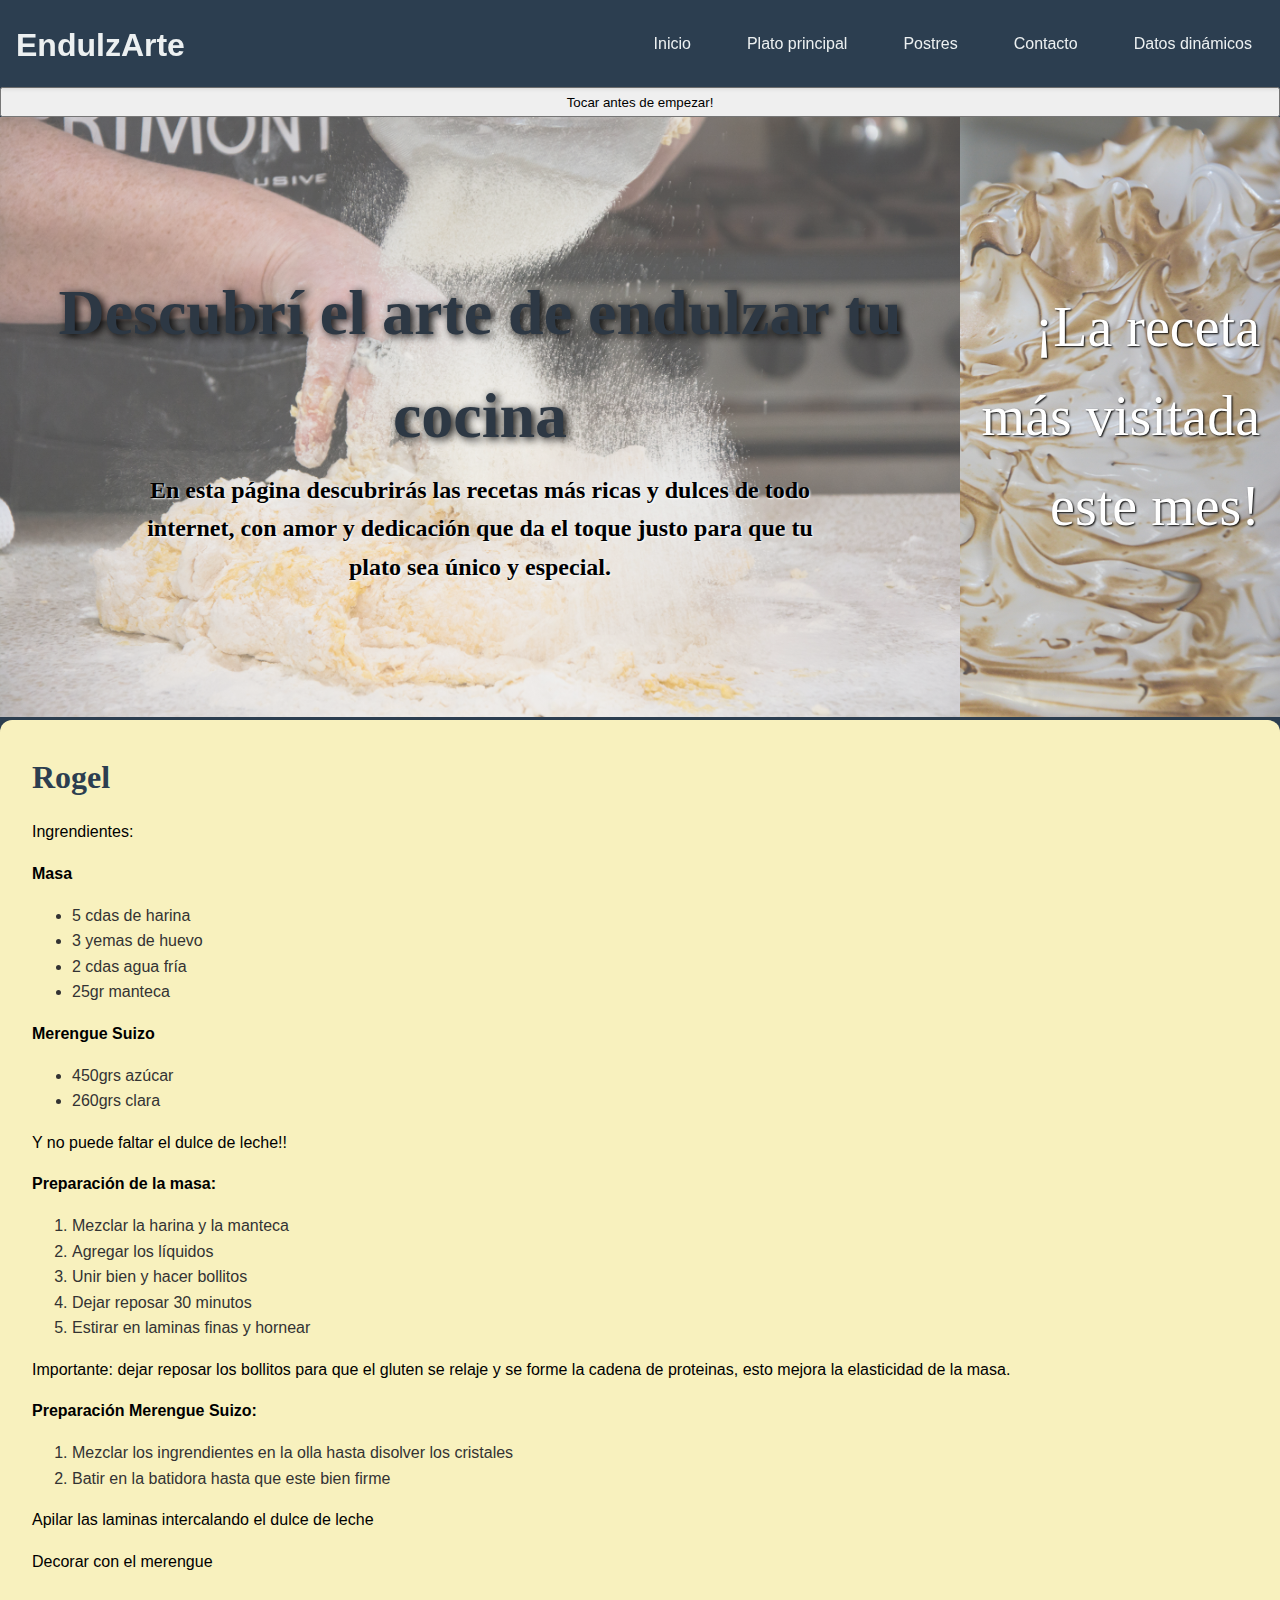
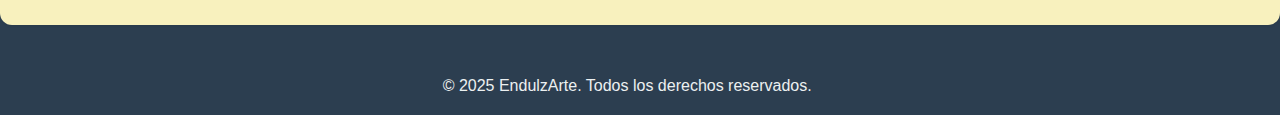
<file: index.html>
<!DOCTYPE html>
<html lang="es">

<head>
  <meta charset="UTF-8">
  <meta name="viewport" content="width=device-width, initial-scale=1.0">
  <link rel="stylesheet" href="css/base.css">
  <title>EndulzArte - Inicio</title>
</head>

<body>
  <header>
    <div>
      <h1>EndulzArte</h1>
      <button class="hamburger-menu" aria-label="Abrir menú de navegación" aria-expanded="false"
        aria-controls="main-nav">
        <!--Los aria son atributos para mejorar la lectura del codigo-->
        &#9776; <!-- Icono de hamburguesa -->
      </button>
      <nav id="main-nav">
        <ul>
          <li><a href="index.html">Inicio</a></li>
          <li><a href="platoprincipal.html">Plato principal</a></li>
          <li><a href="postres.html">Postres</a></li>
          <li><a href="contacto.html">Contacto</a></li>
          <li><a href="datosdin.html">Datos dinámicos</a></li>
        </ul>
      </nav>
    </div>
  </header>
  <main>
    <button id="aviso">Tocar antes de empezar!</button>
    <dialog id="dialogo">
      <h3>Aviso importante!</h3>
      <p>Entrar solo con ganas de cocinar!</p>
      <form method="dialog">
        <button>Entendido</button>
      </form>
    </dialog>


    <div class="columnamedia">
      <div class="entrada">
        <div class="tituloentrada">Descubrí el arte de endulzar tu cocina</div>
        <div class="parrentrada">
          En esta página descubrirás las recetas más ricas y dulces de todo internet, con amor y dedicación que da el
          toque justo para que tu plato sea único y especial.
        </div>
        </div>
      
      <article>
        <div class="recetamasvisitada">
          <h3>¡La receta más visitada este mes!</h3>
        </div>
      </div>
      </article>
    <section>
      <article>
      <div class="titulo">Rogel</div>
      <p>Ingrendientes:</p>
      <h4>Masa</h4>
      <ul>
        <li>5 cdas de harina</li>
        <li>3 yemas de huevo</li>
        <li>2 cdas agua fría</li>
        <li>25gr manteca</li>
      </ul>
      <h4>Merengue Suizo</h4>
      <ul>
        <li>450grs azúcar</li>
        <li>260grs clara</li>
      </ul>
      <p>Y no puede faltar el dulce de leche!!</p>

      <h4> Preparación de la masa: </h4>
      <ol>
        <li>Mezclar la harina y la manteca</li>
        <li>Agregar los líquidos</li>
        <li>Unir bien y hacer bollitos</li>
        <li>Dejar reposar 30 minutos</li>
        <li>Estirar en laminas finas y hornear</li>
      </ol>
      <p>Importante: dejar reposar los bollitos para que el gluten se relaje y se forme la cadena de proteinas, esto
        mejora la elasticidad de la masa.</p>

      <h4>Preparación Merengue Suizo:</h4>
      <ol>
        <li>Mezclar los ingrendientes en la olla hasta disolver los cristales</li>
        <li>Batir en la batidora hasta que este bien firme</li>
      </ol>
      <p>Apilar las laminas intercalando el dulce de leche</p>
      <p>Decorar con el merengue</p>
      </article>
    </section>
  </main>

  <footer>
    <div>
      <p>&copy; 2025 EndulzArte. Todos los derechos reservados.</p>
    </div>
  </footer>
  <script src="js/base.js"></script>
</body>

</html>
</file>
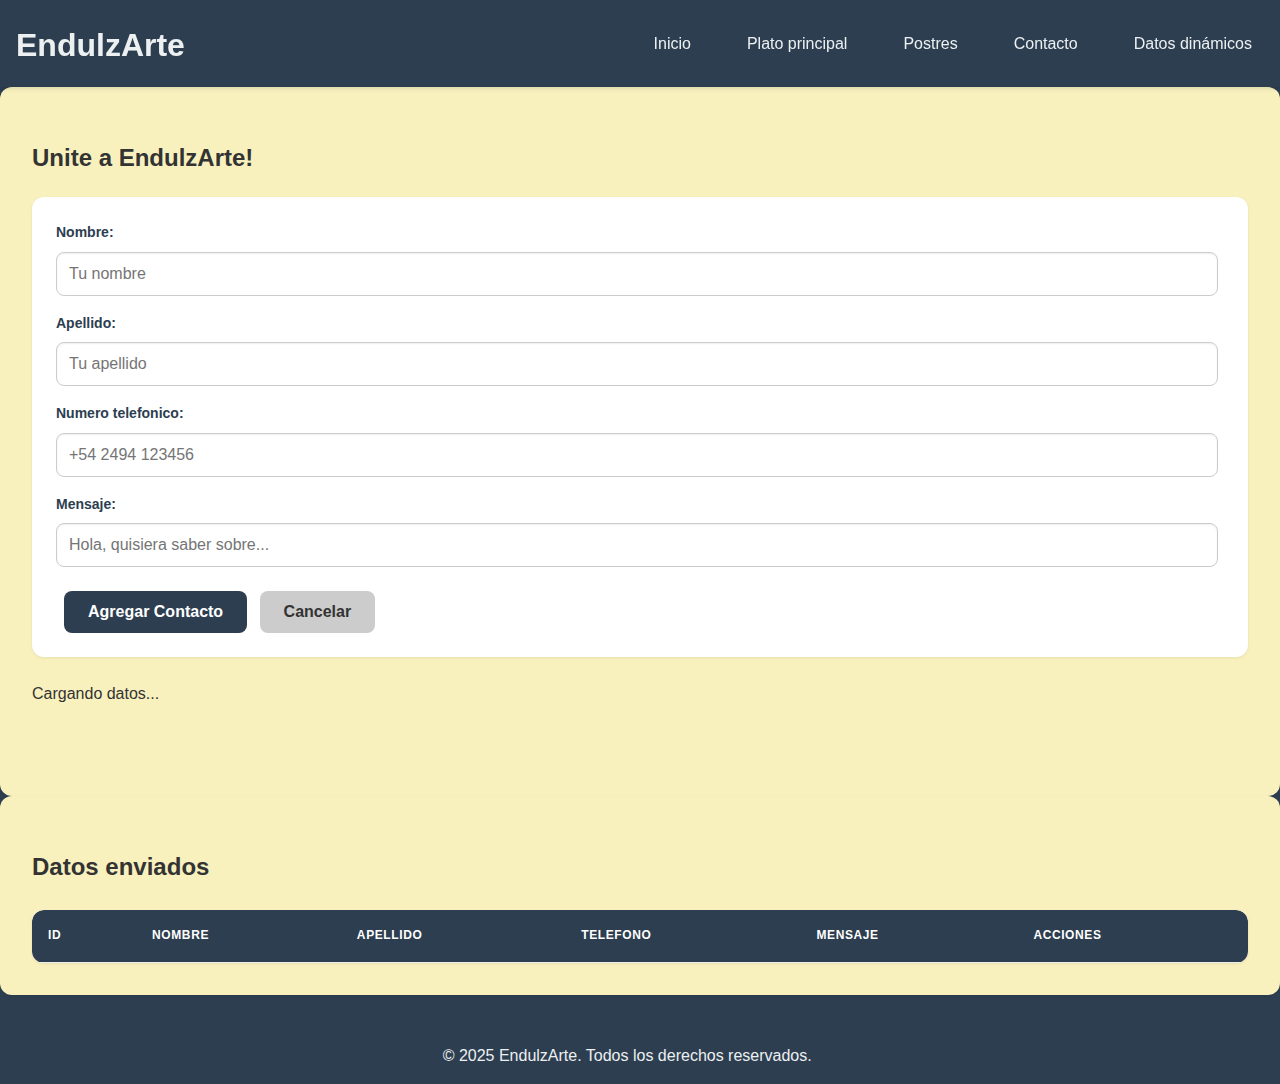
<file: contacto.html>
<!DOCTYPE html>
<html lang="es">
<head>
  <link rel="stylesheet" href="css/base.css">
  <link rel="stylesheet" href="css/contac.css">
  <meta charset="UTF-8">
  <meta name="viewport" content="width=device-width, initial-scale=1.0">
  <title>EndulzArte - Contacto</title>
</head>
<body>
  <header>
    <div>
      <h1>EndulzArte</h1>
      <button class="hamburger-menu"
        aria-label="Abrir menú de navegación"
        aria-expanded="false"
        aria-controls="main-nav"
      >
        &#9776; <!-- Icono de hamburguesa -->
      </button>
      <nav id="main-nav">
        <ul>
          <li><a href="index.html">Inicio</a></li>
          <li><a href="platoprincipal.html">Plato principal</a></li>
          <li><a href="postres.html">Postres</a></li>
          <li><a href="contacto.html">Contacto</a></li>
          <li><a href="datosdin.html">Datos dinámicos</a></li>
        </ul>
      </nav>
    </div>
  </header>
  <main>
    <section>
      <h2>Unite a EndulzArte!</h2>
      <form id="contacto-form">
        <label for="item-name">Nombre:</label>
        <input type="text" id="item-name" placeholder="Tu nombre" required>
        <label for="item-surname">Apellido:</label>
        <input type="text" id="item-surname" placeholder="Tu apellido" required>
        <label for="item-number">Numero telefonico:</label>
        <input type="number" id="item-number" placeholder="+54 2494 123456" required>
        <label for="item-message">Mensaje: </label>
        <input type="text" id="item-message" placeholder="Hola, quisiera saber sobre... " required>
        <button type="submit" id="agregar-items" class="add-boton">Agregar Contacto</button>
        <button type="submit" id="update-item-btn" class="update-btn"> Actualizar Elemento </button>
        <button type="reset" class="cancel-btn"> Cancelar </button>
      </form>
      <div id="loading-indicator" class="hidden">Cargando datos...</div>
      <div id="status-message" class="hidden">Mensaje a mostrar</div>
      </section>
      <section>
        <h2>Datos enviados</h2>
        <table id="contacto-tabla">
          <thead>
            <tr>
              <th>ID</th>
              <th>Nombre</th>
              <th>Apellido</th>
              <th>Telefono</th>
              <th>Mensaje</th>
              <th>Acciones</th>
            </tr>
          </thead>
          <tbody id="tabla-body"></tbody>
        </table>
      </section>
    
      </main>
  <footer>
    <div>
      <p>&copy; 2025 EndulzArte. Todos los derechos reservados.</p>
    </div>
  </footer>
  <div id="confirmar-modal" class="modal">
    <div class="contenido-modal">
      <h3>Estas seguro de eliminar la información</h3>
      <div class="botones-modal">
        <button class="si-boton">Si, eliminar</button>
        <button class="no-boton">Cancelar</button>
      </div>
    </div>
  </div>
  <script src="js/base.js"></script>
  <script src="js/cont.js"></script>
</body>
</html>
</file>
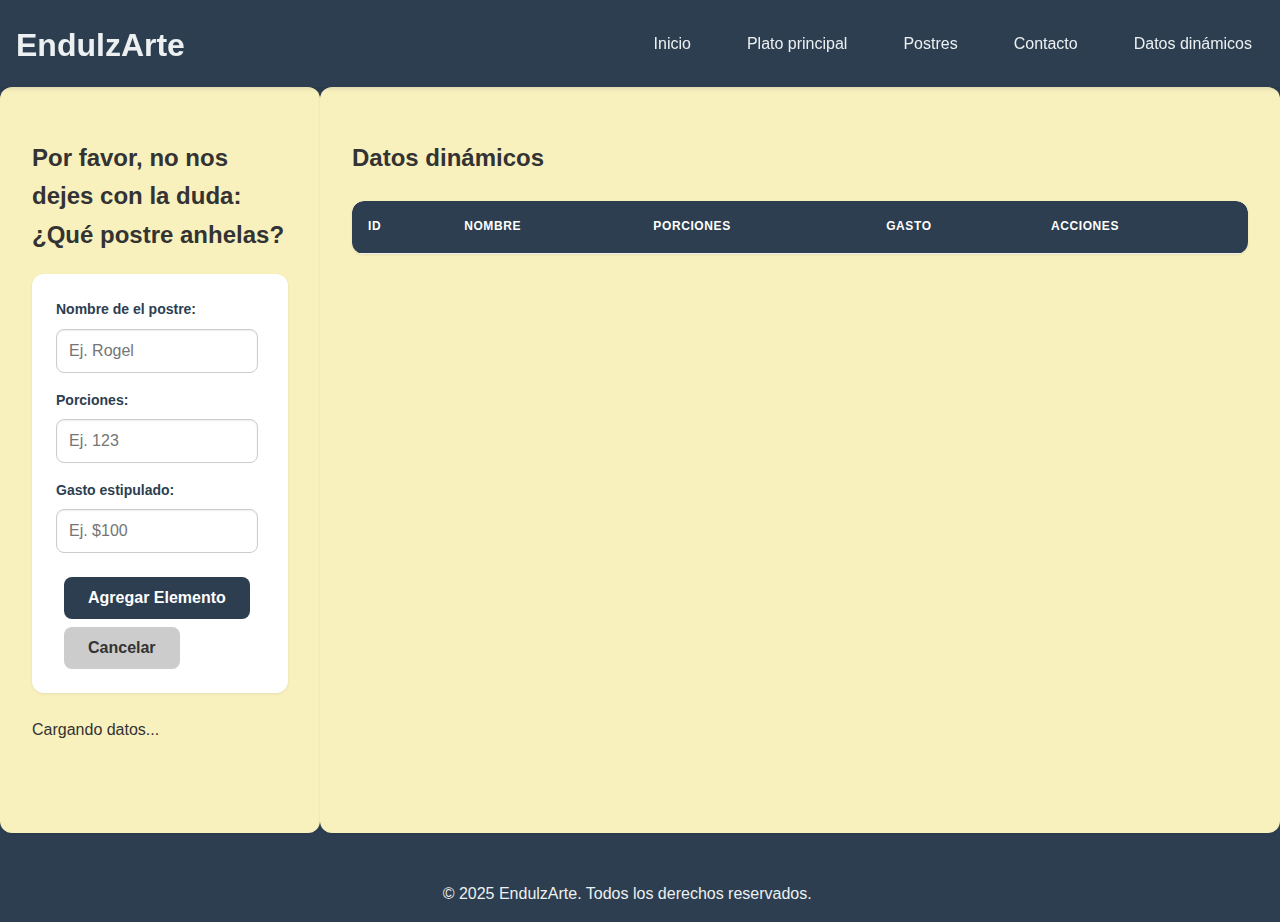
<file: datosdin.html>
<!DOCTYPE html>
<html lang="es">

<head>
  <meta charset="UTF-8">
  <meta name="viewport" content="width=device-width, initial-scale=1.0">
  <link rel="stylesheet" href="css/base.css">
  <link rel="stylesheet" href="css/data.css">
  <title>EndulzArte - Inicio</title>
</head>

<body>
  <header>
    <div>
      <h1>EndulzArte</h1>
      <button class="hamburger-menu" aria-label="Abrir menú de navegación" aria-expanded="false"
        aria-controls="main-nav">
        <!--Los aria son atributos para mejorar la lectura del codigo-->
        &#9776; <!-- Icono de hamburguesa -->
      </button>
      <nav id="main-nav">
        <ul>
          <li><a href="index.html">Inicio</a></li>
          <li><a href="platoprincipal.html">Plato principal</a></li>
          <li><a href="postres.html">Postres</a></li>
          <li><a href="contacto.html">Contacto</a></li>
          <li><a href="datosdin.html">Datos dinámicos</a></li>
        </ul>
      </nav>
    </div>
  </header>
  <main>
   <section>
      <h2>Por favor, no nos dejes con la duda: ¿Qué postre anhelas?</h2>
      <form id="data-form">
        <label for="item-name">Nombre de el postre:</label>
        <input type="text" id="item-name" placeholder="Ej. Rogel" required>
        <label for="item-value">Porciones:</label>
        <input type="number" id="item-value" placeholder="Ej. 123" required min ="1">
        <label for="item-precio">Gasto estipulado:</label>
        <input type="number" id="item-precio" placeholder="Ej. $100" required min="1">
        <button type="submit" id="add-item-btn" class="add-btn">
          Agregar Elemento
        </button>
        <button type="submit" id="update-item-btn" class="update-btn">
          Actualizar Elemento
        </button>
        <button type="reset" class="cancel-btn">
          Cancelar
        </button>
      </form>
      <div id="loading-indicator" class="hidden">Cargando datos...</div>
      <div id="status-message" class="hidden">Mensaje a mostrar</div>
    </section>

    <section>
      <h2>Datos dinámicos</h2>
      <table id="data-table">
        <thead>
          <tr>
            <th>ID</th>
            <th>Nombre</th>
            <th>Porciones</th>
            <th>Gasto</th>
            <th>Acciones</th>
          </tr>
        </thead>
        <tbody id="table-body">
        </tbody>
      </table>
    </section>
  </main>

  <footer>
    <div>
      <p>&copy; 2025 EndulzArte. Todos los derechos reservados.</p>
    </div>
  </footer>
   <div id="confirmation-modal" class="modal">
    <div class="modal-content">
      <h3>¿Está seguro de que desea eliminar este elemento?</h3>
      <div class="modal-buttons">
        <button class="confirm-btn">Sí, eliminar</button>
        <button class="cancel-btn">Cancelar</button>
      </div>
    </div>
  </div>
  <script src="js/base.js"></script>
  <script src="js/data.js"></script>
</body>

</html>
</file>
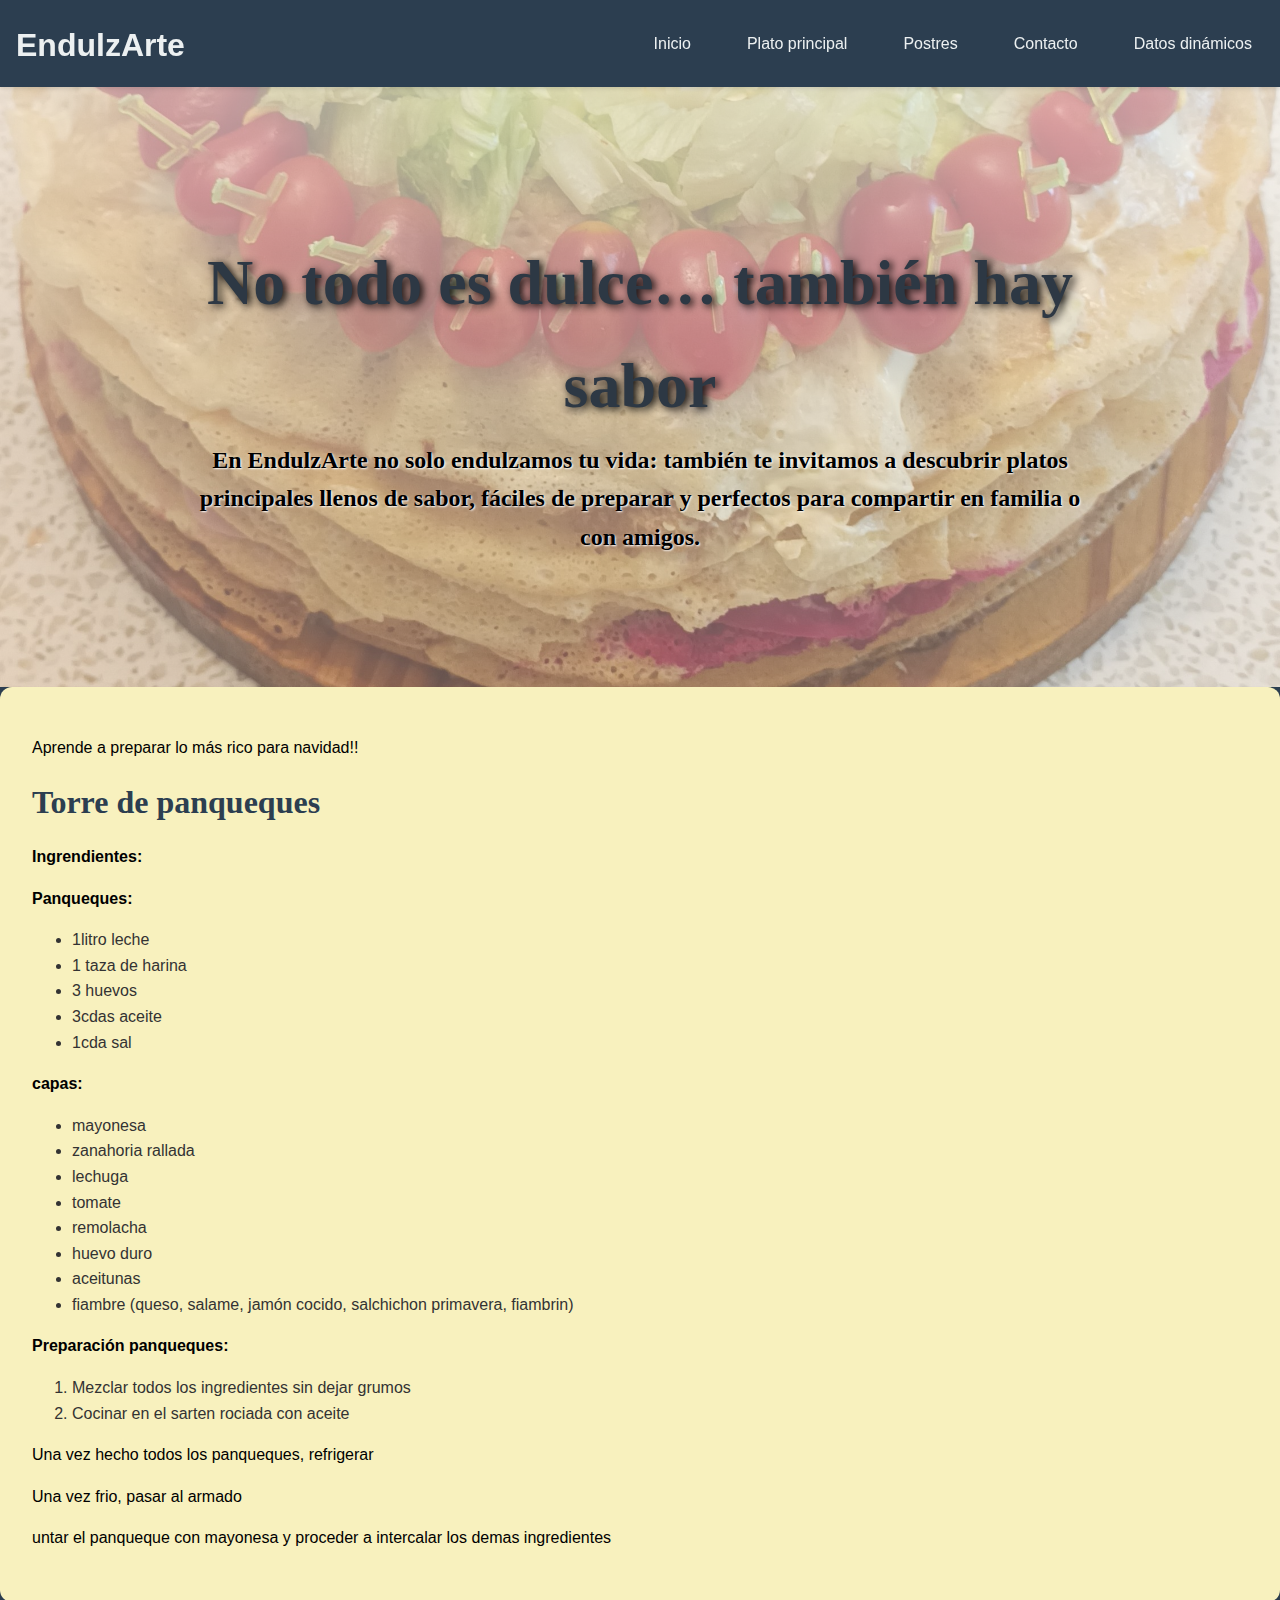
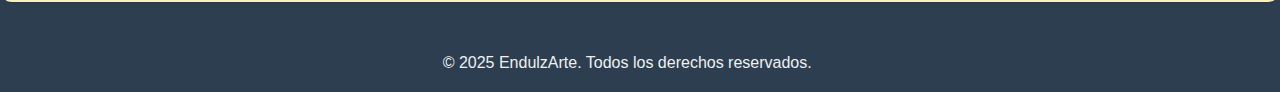
<file: platoprincipal.html>
<!DOCTYPE html>
<html lang="es">
<head>
  <link rel="stylesheet" href="css/base.css">
  <meta charset="UTF-8">
  <meta name="viewport" content="width=device-width, initial-scale=1.0">
  <title>EndulzArte - Plato principal</title>
</head>
<body>
  <header>
    <div>
      <h1>EndulzArte</h1>
      <button class="hamburger-menu"
        aria-label="Abrir menú de navegación"
        aria-expanded="false"
        aria-controls="main-nav"
      >
        &#9776; <!-- Icono de hamburguesa -->
      </button>
      <nav id="main-nav">
        <ul>
          <li><a href="index.html">Inicio</a></li>
          <li><a href="platoprincipal.html">Plato principal</a></li>
          <li><a href="postres.html">Postres</a></li>
          <li><a href="contacto.html">Contacto</a></li>
          <li><a href="datosdin.html">Datos dinámicos</a></li>
        </ul>
      </nav>
    </div>
  </header>
  <main>

      <div id="platoprin">
        <div class="tituloentrada">No todo es dulce… también hay sabor</div>
        <div class="parrentrada">
          En EndulzArte no solo endulzamos tu vida: también te invitamos a descubrir platos principales llenos de sabor, fáciles de preparar y perfectos para compartir en familia o con amigos.
        </div>
      </div>
      <section>
      <article>
         <p>Aprende a preparar lo más rico para navidad!!</p>
        <div class="titulo">Torre de panqueques</div>
        <h4>Ingrendientes:</h4>
        <h4>Panqueques:</h4>
        <ul>
          <li>1litro leche</li>
          <li>1 taza de harina</li>
          <li>3 huevos</li>
          <li>3cdas aceite</li>
          <li>1cda sal</li>
        </ul>
        <h4>capas:</h4>
        <ul>
          <li>mayonesa</li>
          <li>zanahoria rallada</li>
          <li>lechuga</li>
          <li>tomate</li>
          <li>remolacha</li>
          <li>huevo duro</li>
          <li>aceitunas</li>
          <li>fiambre (queso, salame, jamón cocido, salchichon primavera, fiambrin)</li>
        </ul>
          <h4>Preparación panqueques:</h4>
          <ol>
            <li>Mezclar todos los ingredientes sin dejar grumos</li>
            <li>Cocinar en el sarten rociada con aceite</li>
          </ol>
          <p>Una vez hecho todos los panqueques, refrigerar</p>
          <p>Una vez frio, pasar al armado</p>
          <p>untar el panqueque con mayonesa y proceder a intercalar los demas ingredientes</p>
      </article>
    </section>
  </main>
  <footer>
    <div>
      <p>&copy; 2025 EndulzArte. Todos los derechos reservados.</p>
    </div>
  </footer>
  <script src="js/base.js"></script>
</body>
</html>
</file>
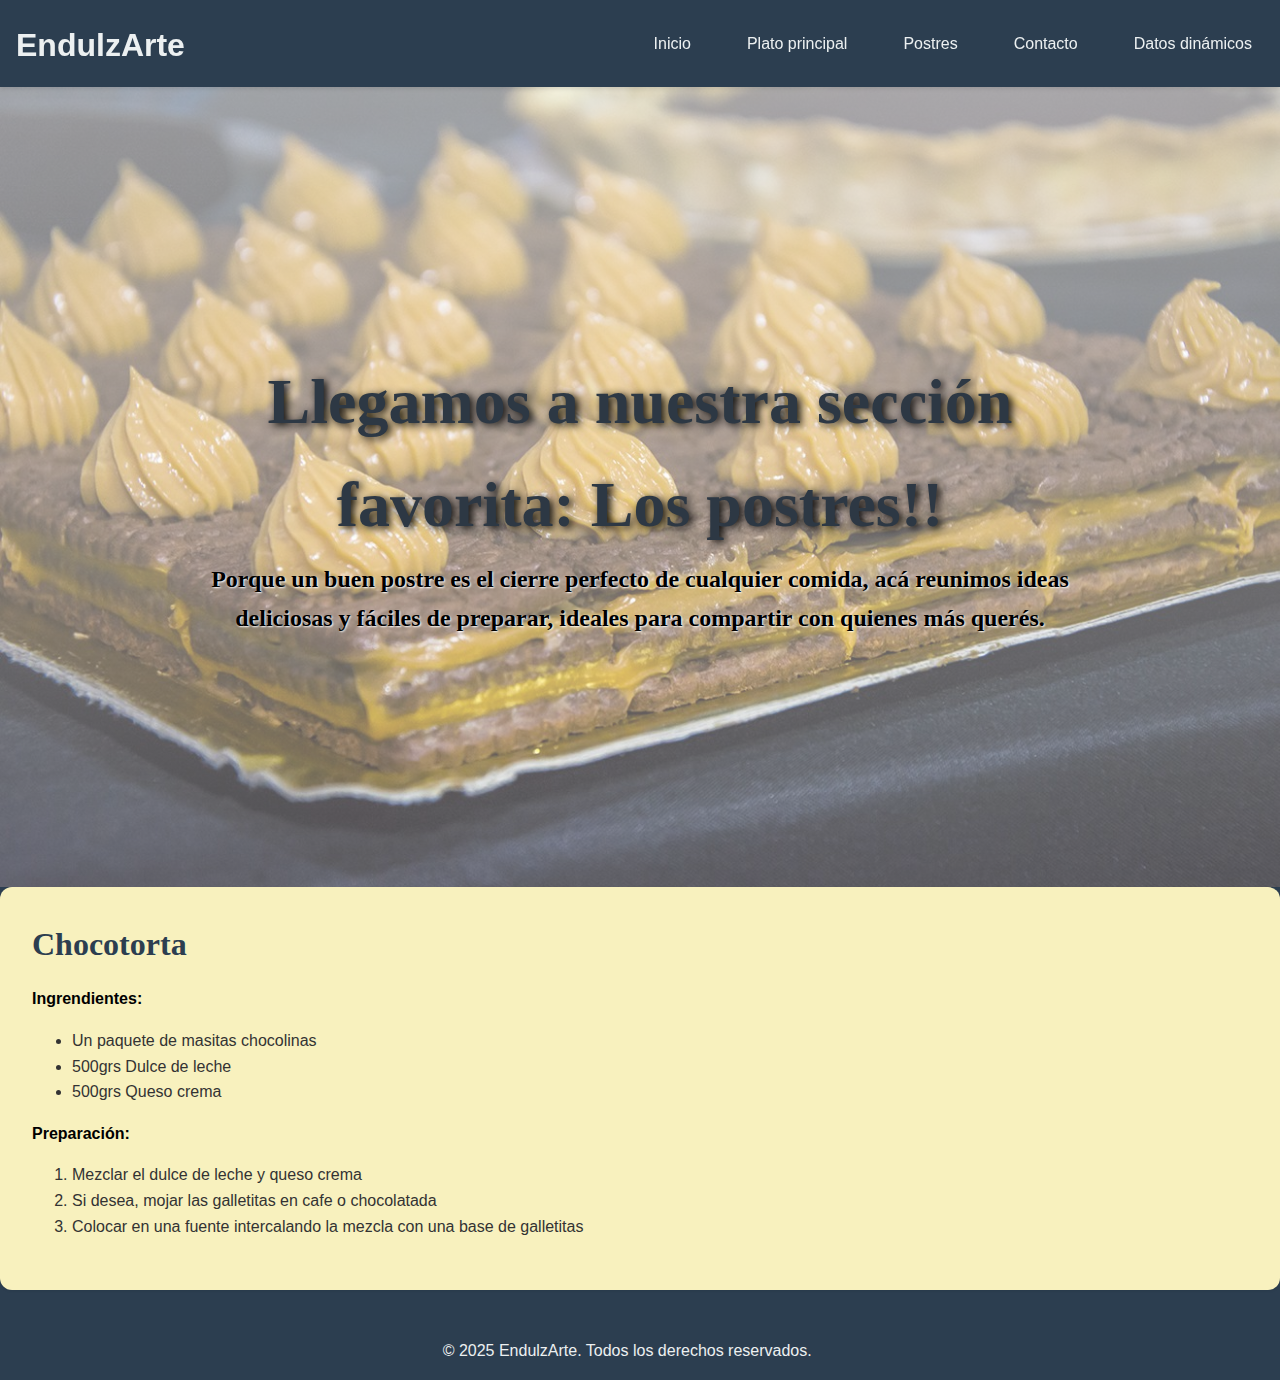
<file: postres.html>
<!DOCTYPE html>
<html lang="es">
<head>
  <link rel="stylesheet" href="css/base.css">
  <meta charset="UTF-8">
  <meta name="viewport" content="width=device-width, initial-scale=1.0">
  <title>EndulzArte - Postres</title>
</head>
<body>
  <header>
    <div>
      <h1>EndulzArte</h1>
      <button class="hamburger-menu"
        aria-label="Abrir menú de navegación"
        aria-expanded="false"
        aria-controls="main-nav"
      >
        &#9776; <!-- Icono de hamburguesa -->
      </button>
      <nav id="main-nav">
        <ul>
          <li><a href="index.html">Inicio</a></li>
          <li><a href="platoprincipal.html">Plato principal</a></li>
          <li><a href="postres.html">Postres</a></li>
          <li><a href="contacto.html">Contacto</a></li>
          <li><a href="datosdin.html">Datos dinámicos</a></li>
        </ul>
      </nav>
    </div>
  </header>
  <main>
    <div id="postres">
      <div class="tituloentrada">Llegamos a nuestra sección favorita: Los postres!!</div>
      <div class="parrentrada">
        Porque un buen postre es el cierre perfecto de cualquier comida, acá reunimos ideas deliciosas y fáciles de preparar, ideales para compartir con quienes más querés.
      </div>
    </div>
      <section>
      <article>
        <div class="titulo">Chocotorta</div>
        <h4>Ingrendientes:</h4>
        <ul>
          <li>Un paquete de masitas chocolinas</li>
          <li>500grs Dulce de leche</li>
          <li>500grs Queso crema</li>
        </ul>

        <h4>Preparación:</h4>
        <ol>
          <li>Mezclar el dulce de leche y queso crema</li>
          <li>Si desea, mojar las galletitas en cafe o chocolatada</li>
          <li>Colocar en una fuente intercalando la mezcla con una base de galletitas</li>
        </ol>

      </article>
    </section>
  </main>
  <footer>
    <div>
      <p>&copy; 2025 EndulzArte. Todos los derechos reservados.</p>
    </div>
  </footer>
  <script src="js/base.js"></script>
</body>
</html>
</file>
<file: css/base.css>
body {
  font-family: 'Inter', sans-serif; /* Fuente genérica */
  background-color: #2c3e50; /* Color de fondo claro */
  color: #333; /* Color de texto oscuro */
  line-height: 1.6;
  margin: 0;
  padding: 0;
}

header {
  background-color: #2c3e50; /* Azul oscuro para el encabezado */
  color: #ecf0f1; /* Texto claro */
  box-shadow: 0 2px 4px rgba(0,0,0,0.1);
  width: 100%;
  margin-bottom: 0px;
}

/* Contenedor dentro del encabezado para centrar y espaciar */
header > div {
  max-width: 100%;
  margin: 0 auto;
  display: flex;
  justify-content: space-between;
  align-items: center;
  padding: 0.5rem;
}

h1 {
  font-size: 2rem; /* Tamaño de fuente para h1 */
  font-weight: bold;
  text-align: center;
  margin: 0; /* Eliminar margen por defecto del h1 */
  padding: 8px;
  padding-top: 12px;
}

/* Estilos del botón de menú hamburguesa */
button.hamburger-menu {
  display: block; /* Visible por defecto en móvil */
  color: #ecf0f1;
  font-size: 1.5rem;
  background: none;
  border: none;
  cursor: pointer;
  padding: 0.5rem;
  outline: none; /* Elimina el contorno al hacer focus */
}

/* Menú de navegación */
nav {
  display: none;
  flex-direction: column;
  width: 100%;
  position: absolute; /* Para que se superponga al contenido */
   top: 60px; /* Ajustar según la altura del header */
  left: 0;
  background-color: #34495e; /* Fondo para el menú desplegado */
  box-shadow: 0 2px 4px rgba(0,0,0,0.1);
  z-index: 999;
  border-radius: 0 0 0.75rem 0.75rem;
  overflow: hidden; /* Para que los bordes redondeados se apliquen bien */
}

nav.nav-open {
  display: flex; /* Muestra el menú cuando tiene la clase 'nav-open' */
}

nav ul {
  list-style: none;
  padding: 0;
  border-bottom: 10px;
  margin: 0;
  display: flex;
  flex-direction: column;
  width: 100%;
}

nav li {
  margin: auto;
  width: 100%;
  padding: 4px;
}

nav a {
  display: block;
  padding: 0.75rem 1rem;
  color: #ecf0f1;
  text-decoration: none;
  transition: background-color 0.3s ease;
  text-align: center;
  width: 100%;
  box-sizing: border-box; /* Incluye relleno y borde en el ancho */
}

nav a:hover, nav a:focus {
  background-color: #297fb94d; /* Un tono más oscuro al pasar el ratón */
  border-radius: 0.5rem;
}

main {
  max-width: 100%;
}

#aviso {
  
  width: 100%;
  height: 30px;
}

.entrada {
  position: relative;
  background:
    linear-gradient(rgba(255,255,255,0.3), rgba(255,255,255,0.3)),
    url(../img/amasando.jpg);
  background-size: cover;
  background-position: center;
  display: flex;
  flex-direction: column;
  justify-content: center;
  align-items: center;
  text-align: center;
  width: 100%;
  height: 600px;
}
.tituloentrada {
  color:#2d3844;
  font-size: 2.5rem;
  margin:30px;
  margin-bottom: 4px; 
  text-align: center;
  width: 90%;
  max-width: 900px;
  font-family: Georgia, 'Times New Roman', Times, serif;
  text-shadow: 3px 2px 8px black;
  font-weight: 800;

}

.parrentrada {
  font-size: 1rem;
  margin-top: 10px;
  font-weight: 800;
  color: black; /* Azul para los títulos */
  margin-top: 0;
  margin-bottom: 1rem;
  width: 92%;
  font-family:Cambria, Cochin, Georgia, Times, 'Times New Roman', serif;
  text-shadow: 1px 1px 2px white;
}

article {
  padding-bottom:3px;
  border-bottom: 1px solid #eee;
}

article:last-child {
  border-bottom: none;
}

.recetamasvisitada {
  position: relative;
  background:
    linear-gradient(rgba(255,255,255,0.3), rgba(255,255,255,0.3)),
    url(../img/fondorogel.jpg);
  background-size: cover;
  background-position: right top;
  display: flex;
  flex-direction: row;
  justify-content:left;
  align-items: center;
  text-align: left;
  width: 100%;
  height: 600px;
}

.recetamasvisitada h3 {
  text-align: left;
  font-size: 3.5rem;
  width: 100px;
  color:white;
  margin: 5.5px;
  font-family:'Times New Roman', Times, serif;
  text-shadow: 1px 1px 2px black;
}

section {
  background-color: #f8f1be;
  border-radius: 0.75rem;
  padding: 2rem;
  margin-bottom: 0rem;
  margin-top: 0rem;
  box-shadow: 0 1px 3px rgba(0,0,0,0.08);
  
}

#platoprin {
  position: static;
  background:
    linear-gradient(rgba(255,255,255,0.6), rgba(255,255,255,0.3)),
    url(../img/torrepanq.jpg);
  background-size: cover;
  background-position:center;
  display: flex;
  flex-direction: column;
  justify-content: center;
  align-items: center;
  text-align: center;
  width: 100%;
  height: 600px;
  width: 100%; 
}

#postres {
   position: static;
  background:
    linear-gradient(rgba(255,255,255,0.6), rgba(255,255,255,0.3)),
    url(../img/chocotorta.jpg);
  background-size: cover;
  background-position:center;
  display: flex;
  flex-direction: column;
  justify-content: center;
  align-items: center;
  text-align: center;
  width: 100%;
  height: 800px;
}


.titulo {
  font-size: 2rem;
  font-weight: 700;
  font-family:Cambria, Cochin, Georgia, Times, 'Times New Roman', serif ;
  color:#2c3e50
}

h3 {
  font-size: 1.25rem; /* Tamaño de fuente para h3 */
  font-weight: 500;
  color: #2980b9; /* Azul para los títulos */
  margin-top: 0;
  margin-bottom: 0.5rem;
}

h4 {
  font-weight: 700;
  color:black;
  margin-top: 1rem;
  margin-bottom: 0;
}

p {
  margin-bottom: 1rem;
  color: black; /* Color de texto más suave para párrafos */
}

img {
  max-width: 100%;
  height: auto;
  border-radius: 0.5rem;
  display: block;
  margin: 1rem auto;
}

a {
  color: #3498db; /* Color para enlaces */
  text-decoration: none;
}

a:hover {
  text-decoration: underline;
}

footer {
  background-color: #2c3e50;
  color: #ecf0f1;
  text-align: center;
  padding: 1rem 0;
  margin-top: 2rem;
  width:98%;
}

footer p {
  margin: 0;
  color: #ecf0f1;
}

@media screen and (min-width: 768px) {
  /* Menú fijo en pantallas grandes */
  header {
    position: sticky;
    top: 0;
    z-index: 1000;
  }

  /* Oculta el botón de hamburguesa en pantallas grandes */
  button.hamburger-menu {
    display: none;
  }

  /* Muestra el menú de navegación en línea en pantallas grandes */
  nav {
    display: block; /* Vuelve a modelo de bloque para el flujo normal */
    position: static; /* Restaura la posición estática */
    width: auto; /* Ancho automático */
    background-color: transparent; /* Fondo transparente */
    box-shadow: none;
    border-radius: 0;
  }

  nav ul {
    flex-direction: row; /* Elementos del menú en fila */
    justify-content: flex-end; /* Alinea a la derecha */
    
  }

  nav li {
    margin-left: 1rem; /* Espacio entre elementos del menú */
    margin-bottom: 0;
    width: auto;
  }

  nav a {
    padding: 0.5rem 1rem; /* Ajusta el relleno interno para pantallas grandes */
    border-radius: 0.5rem;
  }

  .columnamedia {
    display: grid;
    grid-template-columns: 3fr 1fr;
      /* Ejemplo: una columna para barra lateral, otra para contenido */
    padding: 0;
    margin: 0;
    
  }

  section.right {
    grid-column-start: 1;
  }

  .tituloentrada {
    font-size: 4rem;
    width: 90%;
  }

  .parrentrada {
    font-size: 1.5rem;
    width: 70%;
  }

   .recetamasvisitada {
    justify-content: flex-end; 
    text-align: right; 
  }

  .recetamasvisitada h3 {
    text-align: right; 
    width: 100%; 
    margin-right: 20px;
  }
}
</file>
<file: css/contac.css>
#contacto-tabla {
    width: 100%;
    border-collapse: collapse;
  margin-top: 1.5rem;
  background-color: #ffffff;
  border-radius: 0.75rem;
  overflow: hidden; /* Para que los bordes redondeados se apliquen bien */
  box-shadow: 0 1px 3px rgba(0,0,0,0.08);
}

th, td {
  padding: 1rem;
  text-align: left;
  border-bottom: 1px solid #eee;
}

th {
  background-color: #2c3e50; /* Azul más claro para encabezados de tabla */
  color: #ffffff;
  font-weight: bold;
  font-size: 0.75rem;
  text-transform: uppercase;
  letter-spacing: 0.05em;
}

th:first-child { border-top-left-radius: 0.75rem; }
th:last-child { border-top-right-radius: 0.75rem; }

td.empty {
  text-align: center;
  padding: 1rem;
  color: #777;
}

tr:nth-child(even) {
  background-color: #f0f0f0; /* Rayado para filas pares */
}

.tabla-acciones button {
  background-color: #2ecc71; /* Verde para editar */
  color: white;
  padding: 0.5rem 1rem;
  border: none;
  border-radius: 0.5rem;
  cursor: pointer;
  margin-right: 0.5rem;
  margin-bottom: 0.5rem;
  transition: background-color 0.3s ease;
  font-weight: bold;
}

.tabla-acciones .delete-btn {
  background-color: #e74c3c; /* Rojo para eliminar */
}

.tabla-acciones button:hover {
  opacity: 0.8;
}

form {
  background-color: #ffffff;
  border-radius: 0.75rem;
  padding: 1.5rem;
  margin-bottom: 1.5rem;
  box-shadow: 0 1px 3px rgba(0,0,0,0.08);
}

form label {
  display: block;
  margin-bottom: 0.5rem;
  font-weight: bold;
  color: #2c3e50;
  font-size: 0.875rem; /* text-sm */
}

form input[type="text"],
form input[type="number"] {
  width: calc(100% - 2rem); /* Ajuste para padding */
  padding: 0.75rem;
  margin-bottom: 1rem;
  border: 1px solid #ccc;
  border-radius: 0.5rem;
  font-size: 1rem;
  box-shadow: inset 0 1px 2px rgba(0,0,0,0.07); /* Sombra interna para apariencia de input */
  outline: none;
}

form input[type="text"]:focus,
form input[type="number"]:focus {
  border-color: #2c3e50;
  box-shadow: 0 0 0 3px rgba(52, 152, 219, 0.25); /* Sombra de focus */
}

form button {
  background-color: #2c3e50;
  color: white;
  padding: 0.75rem 1.5rem;
  border: none;
  border-radius: 0.5rem;
  cursor: pointer;
  font-size: 1rem;
  font-weight: bold;
  margin-left: 0.5rem;
  margin-top: 0.5rem;
  transition: background-color 0.3s ease, box-shadow 0.3s ease;
  outline: none;
}

form button:hover {
  background-color: #2c3e50;
  box-shadow: 0 2px 5px rgba(0,0,0,0.2);
}

form button.update-btn {
  display: none;
  background-color: #2ecc71;
}

form button.update-btn:hover {
  background-color: #27ae60;
}

form button.cancel-btn {
  background-color: #ccc;
  color: #333;
}

form button.cancel-btn:hover {
  background-color: #bbb;
}

/* Estilos para mensajes de estado */
#status-message {
  text-align: center;
  font-weight: 600;
  margin-bottom: 1rem;
  padding: 0.5rem;
  border-radius: 0.5rem;
}

#status-message.error {
  color: #e74c3c;
  background-color: #ffebeb;
}

#status-message.success {
  color: #27ae60;
  background-color: #ebfaeb;
}

.hidden {
  visibility: hidden;
}

/* Estilos para el modal de confirmación */
.modal {
  display: none;
  position: fixed; /* Permanece en su lugar incluso al hacer scroll */
  z-index: 1001; /* Por encima de todo lo demás */
  left: 0;
  top: 0;
  width: 100%;
  height: 100%;
  overflow: auto; /* Habilitar scroll si es necesario */
  background-color: rgba(0,0,0,0.4); /* Fondo semi-transparente */
  justify-content: center;
  align-items: center;
}

.contenido-modal {
  background-color: #fefefe;
  margin: auto;
  padding: 20px;
  border: 1px solid #888;
  width: 80%; /* Ancho responsivo */
  max-width: 500px; /* Ancho máximo */
  border-radius: 0.75rem;
  box-shadow: 0 4px 8px rgba(0,0,0,0.2);
  text-align: center;
}

.contenido-modal h3 {
  color: #333;
  margin-bottom: 1rem;
}

.botones-modal button {
  padding: 0.75rem 1.5rem;
  border: none;
  border-radius: 0.5rem;
  cursor: pointer;
  font-weight: bold;
  transition: background-color 0.3s ease;
  margin: 0 0.5rem;
}

.botones-modal .si-boton {
  background-color: #e74c3c;
  color: white;
}

.botones-modal .si-boton:hover {
  background-color: #c0392b;
}

.botones-modal .no-boton {
  background-color: #ccc;
  color: #333;
}

.botones-modal .no-boton:hover {
  background-color: #bbb;
}

/*@media screen and (min-width: 768px){
  main {
    display: grid;
    grid-template-columns: 3fr 2fr;
}
}*/
</file>
<file: css/data.css>
table {
  width: 100%;
  border-collapse: collapse;
  margin-top: 1.5rem;
  background-color: #ffffff;
  border-radius: 0.75rem;
  overflow: hidden; /* Para que los bordes redondeados se apliquen bien */
  box-shadow: 0 1px 3px rgba(0,0,0,0.08);
}

th, td {
  padding: 1rem;
  text-align: left;
  border-bottom: 1px solid #eee;
}

th {
  background-color: #2c3e50; /* Azul más claro para encabezados de tabla */
  color: #ffffff;
  font-weight: bold;
  font-size: 0.75rem;
  text-transform: uppercase;
  letter-spacing: 0.05em;
}

th:first-child { border-top-left-radius: 0.75rem; }
th:last-child { border-top-right-radius: 0.75rem; }

td.empty {
  text-align: center;
  padding: 1rem;
  color: #777;
}

tr:nth-child(even) {
  background-color: #f0f0f0; /* Rayado para filas pares */
}

.table-actions button {
  background-color: #2ecc71; /* Verde para editar */
  color: white;
  padding: 0.5rem 1rem;
  border: none;
  border-radius: 0.5rem;
  cursor: pointer;
  margin-right: 0.5rem;
  margin-bottom: 0.5rem;
  transition: background-color 0.3s ease;
  font-weight: bold;
}

.table-actions .delete-btn {
  background-color: #e74c3c; /* Rojo para eliminar */
}

.table-actions button:hover {
  opacity: 0.8;
}

form {
  background-color: #ffffff;
  border-radius: 0.75rem;
  padding: 1.5rem;
  margin-bottom: 1.5rem;
  box-shadow: 0 1px 3px rgba(0,0,0,0.08);
}

form label {
  display: block;
  margin-bottom: 0.5rem;
  font-weight: bold;
  color: #2c3e50;
  font-size: 0.875rem; /* text-sm */
}

form input[type="text"],
form input[type="number"] {
  width: calc(100% - 2rem); /* Ajuste para padding */
  padding: 0.75rem;
  margin-bottom: 1rem;
  border: 1px solid #ccc;
  border-radius: 0.5rem;
  font-size: 1rem;
  box-shadow: inset 0 1px 2px rgba(0,0,0,0.07); /* Sombra interna para apariencia de input */
  outline: none;
}

form input[type="text"]:focus,
form input[type="number"]:focus {
  border-color: #3498db;
  box-shadow: 0 0 0 3px rgba(52, 152, 219, 0.25); /* Sombra de focus */
}

form button {
  background-color: #2c3e50;
  color: white;
  padding: 0.75rem 1.5rem;
  border: none;
  border-radius: 0.5rem;
  cursor: pointer;
  font-size: 1rem;
  font-weight: bold;
  margin-left: 0.5rem;
  margin-top: 0.5rem;
  transition: background-color 0.3s ease, box-shadow 0.3s ease;
  outline: none;
}

form button:hover {
  background-color: #2980b9;
  box-shadow: 0 2px 5px rgba(0,0,0,0.2);
}

form button.update-btn {
  display: none;
  background-color: #2ecc71;
}

form button.update-btn:hover {
  background-color: #27ae60;
}

form button.cancel-btn {
  background-color: #ccc;
  color: #333;
}

form button.cancel-btn:hover {
  background-color: #bbb;
}

/* Estilos para mensajes de estado */
#status-message {
  text-align: center;
  font-weight: 600;
  margin-bottom: 1rem;
  padding: 0.5rem;
  border-radius: 0.5rem;
}

#status-message.error {
  color: #e74c3c;
  background-color: #ffebeb;
}

#status-message.success {
  color: #27ae60;
  background-color: #ebfaeb;
}

.hidden {
  visibility: hidden;
}

/* Estilos para el modal de confirmación */
.modal {
  display: none;
  position: fixed; /* Permanece en su lugar incluso al hacer scroll */
  z-index: 1001; /* Por encima de todo lo demás */
  left: 0;
  top: 0;
  width: 100%;
  height: 100%;
  overflow: auto; /* Habilitar scroll si es necesario */
  background-color: rgba(0,0,0,0.4); /* Fondo semi-transparente */
  justify-content: center;
  align-items: center;
}

.modal-content {
  background-color: #fefefe;
  margin: auto;
  padding: 20px;
  border: 1px solid #888;
  width: 80%; /* Ancho responsivo */
  max-width: 500px; /* Ancho máximo */
  border-radius: 0.75rem;
  box-shadow: 0 4px 8px rgba(0,0,0,0.2);
  text-align: center;
}

.modal-content h3 {
  color: #333;
  margin-bottom: 1rem;
}

.modal-buttons button {
  padding: 0.75rem 1.5rem;
  border: none;
  border-radius: 0.5rem;
  cursor: pointer;
  font-weight: bold;
  transition: background-color 0.3s ease;
  margin: 0 0.5rem;
}

.modal-buttons button.confirm-btn {
  background-color: #e74c3c;
  color: white;
}

.modal-buttons button.confirm-btn:hover {
  background-color: #c0392b;
}

.modal-buttons button.cancel-btn {
  background-color: #ccc;
  color: #333;
}

.modal-buttons button.cancel-btn:hover {
  background-color: #bbb;
}
@media screen and (min-width: 768px){
  main {
    display: grid;
    grid-template-columns: 1fr 3fr;
}
}
</file>
